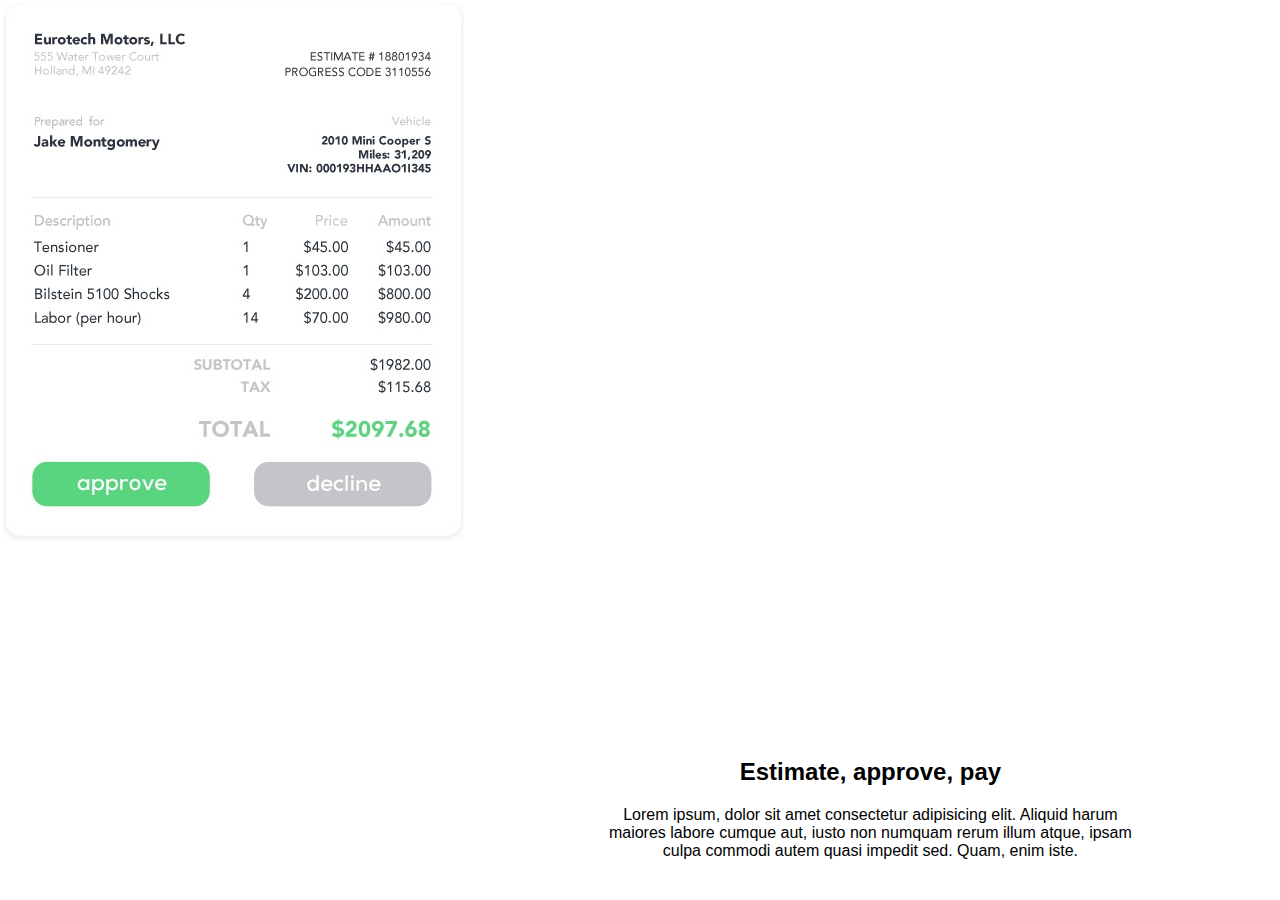
<file: juliana.html>
<!DOCTYPE html>
<html lang="en">
<head>
    <meta charset="UTF-8">
    <meta name="viewport" content="width=device-width, initial-scale=1.0">
    <meta http-equiv="X-UA-Compatible" content="ie=edge">
    <link rel="stylesheet" href="css/style.css">
    <title>Document</title>

    <style>
        .conteudo-central{
            display: flex;
            flex-direction: column; 
            padding: 30px;
        }
    
        .conteudo-central__primeiro-artigo, .conteudo-central__segundo-artigo {
            text-align: center;
        }
        
        </style>

</head>

<body>
    <article class="conteudo-central__segundo-artigo">
        <h2>Estimate, approve, pay</h2>
        <p>Lorem ipsum, dolor sit amet consectetur adipisicing elit. Aliquid harum maiores labore cumque aut, iusto non numquam rerum illum atque, ipsam culpa commodi autem quasi impedit sed. Quam, enim iste.</p>
    </article>
    <img src="img/2section.png" alt="Imagem dos detalhes do projeto" class="segundo-artigo__img">
</body>

</html>
</file>
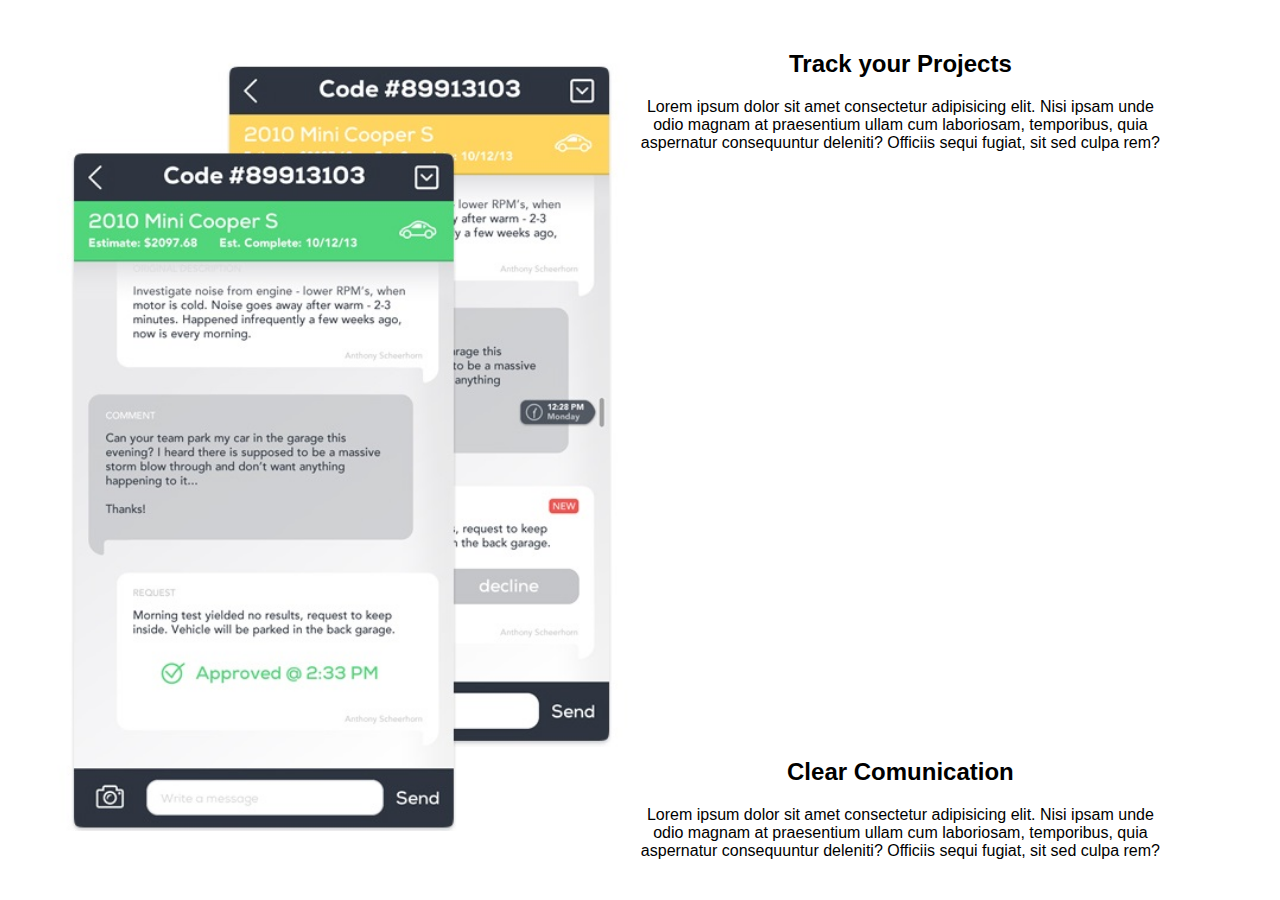
<file: marina.html>
<!DOCTYPE html>

<html lang="pt">

<head>
    <meta charset="UTF-8">
    <meta name="viewport" content="width=device-width, initial-scale=1.0">
    <meta http-equiv="X-UA-Compatible" content="ie=edge">
    <link rel="stylesheet" href="css/style.css">
    <title>Tela 3 - flex box</title>


    <style>
    .conteudo-central{
        display: flex;
        flex-direction: column; 
        padding: 30px;
    }

    .conteudo-central__primeiro-artigo, .conteudo-central__segundo-artigo {
        text-align: center;
    }
 



    </style>
</head>

<body>
    <main class="conteudo-central">
        <article class="conteudo-central__primeiro-artigo">
            <h2>
                Track your Projects
            </h2>
            <p>
                Lorem ipsum dolor sit amet consectetur adipisicing elit. Nisi ipsam unde odio magnam at praesentium ullam cum laboriosam, temporibus, quia aspernatur consequuntur deleniti? Officiis sequi fugiat, sit sed culpa rem?
            </p>
        </article>
            <img class="primeiro-artigo__img" src="img/1section.png" alt="Imagem telas celular">

        <article class="conteudo-central__segundo-artigo">
            <h2>
                Clear Comunication
            </h2>
            <p>
                Lorem ipsum dolor sit amet consectetur adipisicing elit. Nisi ipsam unde odio magnam at praesentium ullam cum laboriosam, temporibus, quia aspernatur consequuntur deleniti? Officiis sequi fugiat, sit sed culpa rem?
            </p>
        </article>

    </main>
</body>
</file>
<file: css/style.css>
/*Reset*/
html, body {
    box-sizing: border-box;
    height: 100vh;
    width: 100vw;
    padding: 0;
    margin: 0;   
}
body {
   font-family: Arial, Helvetica, sans-serif;
}
h1, figure, img, article, section,th,td,table  {
    box-sizing: border-box;
    padding: 0;
    margin: 0;
}

/* Inicio CSS Mara */
.cabecalho{
    background-color: rgb(81, 214, 123);
    width: 100%;
    text-align: center;
}
.cabecalho__logotipo{
    width: 100%;
}
.cabecalho__logotipo__img{
    display: inline-block;
    display: flex;
    align-items: center;
    justify-content: center;
    padding-top: 20px;
    box-sizing: border-box;
}
.cabecalho__logotipo__img__logo{
    text-align: center;
}
.cabecalho__logotipo__img__titulo{
    display: inline-block;
    color: white;
    margin-left: 10px;
    font-weight: unset;
    font-size: 38px;
    height: 74px;
}
.cabecalho__logotipo__texto{
    color: white;
    display: flex;
    width: 250px;
    margin: 30px auto;
}
.cabecalho__img{
    width: 100%;
    height: 300px;
    display: flex;
    justify-content: center;
}
.cabecalho__img__cel{
    width: 250px;
}
/* Final CSS Mara */

/* Inicio CSS Marina e Ju */
.conteudo-central, .conteudo-central__primeira-sessão, .conteudo-central__segunda-sessão{
    display: flex;
    flex-direction: column; 
    padding: 30px;
}

.conteudo-central__primeiro-artigo, .conteudo-central__segundo-artigo, .conteudo-central__terceiro-artigo {
    text-align: center;
}

.primeiro-artigo__img, .terceiro-artigo__img{
    max-width: 100%;
}
/* Final CSS Marina e Ju */



html, body, section, ul, li, img{
    padding: 0;
    margin: 0;        
}

.lista{
    list-style: none;
}
.grupo-imagens{
    display: flex;
}
.primeiro-grupo{
    display: flex;
    flex-direction: row;

}
.convidar{
    background: rgb(244, 244, 246);
    text-align: center;
}
/*code Mara2*/
.grupo-imagens{
    width: 80%;
    margin: 0 auto;
    display: flex;
    justify-content: center;
    align-items: center;
}
.primeiro-grupo{
    width: 100%;
    display: flex;
}
.bloco1, .bloco2, .bloco3{
    width: 100%;
}
.bloco1 li img{
    width: 100%;
}
.bloco2{
    width: 200%;
    /* height: 99%; */
    margin: 0;
    flex-wrap: nowrap;
    align-items: center;
    /* justify-content: center; */
}
.bloco2 img{
    width: 100%;
    /* height: 100%; */
}
.bloco3 li img{
    width: 100%;
}

.convidar__descricao{
    padding: 30px;
    box-sizing: border-box;
}
.campo-input{
    margin: 0;
    padding: 20px 0px;
}
.campo-input__caixa{
    position: relative;
    right: -4px;
    height: 25px;
    border-radius: 5px 0px 0px 5px;
}
.campo-input__botao-convidar{
    background: rgb(81, 214, 123);
    border-radius: 0px 5px 5px 0px;
    color: white;
    font-weight: bold;
    border: none;
    padding: 5px;
    box-sizing: border-box;
}
.pre-rodape{
    background: rgb(81, 214, 123);
    color: white;
    text-align: center;
    padding: 30px 20%;
    box-sizing: border-box;
    margin: 0 auto;
}
.pre-rodape__p1{
    margin: 0;
}
.pre-rodape__p2{
    margin: 0;
    font-weight: bold;
}  
.rodape{
    text-align: center;
    padding: 10px;
    box-sizing: border-box;
    background: rgb(80, 78, 78);
    color: gray;
} 

 /* Inicio estilo tablet 1 */
 @media(min-width: 768px){

    .cabecalho{
        display: flex;
    }
    .cabecalho__logotipo__texto {
        text-align: left;
    }
    .cabecalho__img {
        justify-content: left;
    }

    .conteudo-central__primeira-sessão {
        display: flex;
    }
    .primeiro-artigo__img, .terceiro-artigo__img{
        width: 50%;
    }   
    .conteudo-central__primeiro-artigo, .conteudo-central__segundo-artigo{
        position: absolute;
        width: 42%;
        margin-left: 47%;
        text-align: left;
    }
    .conteudo-central__segundo-artigo{
        top: 82%;
    }          
    .conteudo-central__terceiro-artigo{
        position: absolute;
        top: 116%;   
        width: 39%;
        text-align: left;
    }
    .terceiro-artigo__img{
        margin-left:50%;
    }  
    
    .bloco1, .bloco3{
        display: flex;
        flex-wrap: wrap;
    }
    .bloco1 li{
        width: 50%;
    }
    .bloco3 li{
        width: 50%;
    }
}
/* Final estilo tablet 1 */

@media(min-width: 992px){

}
</file>
